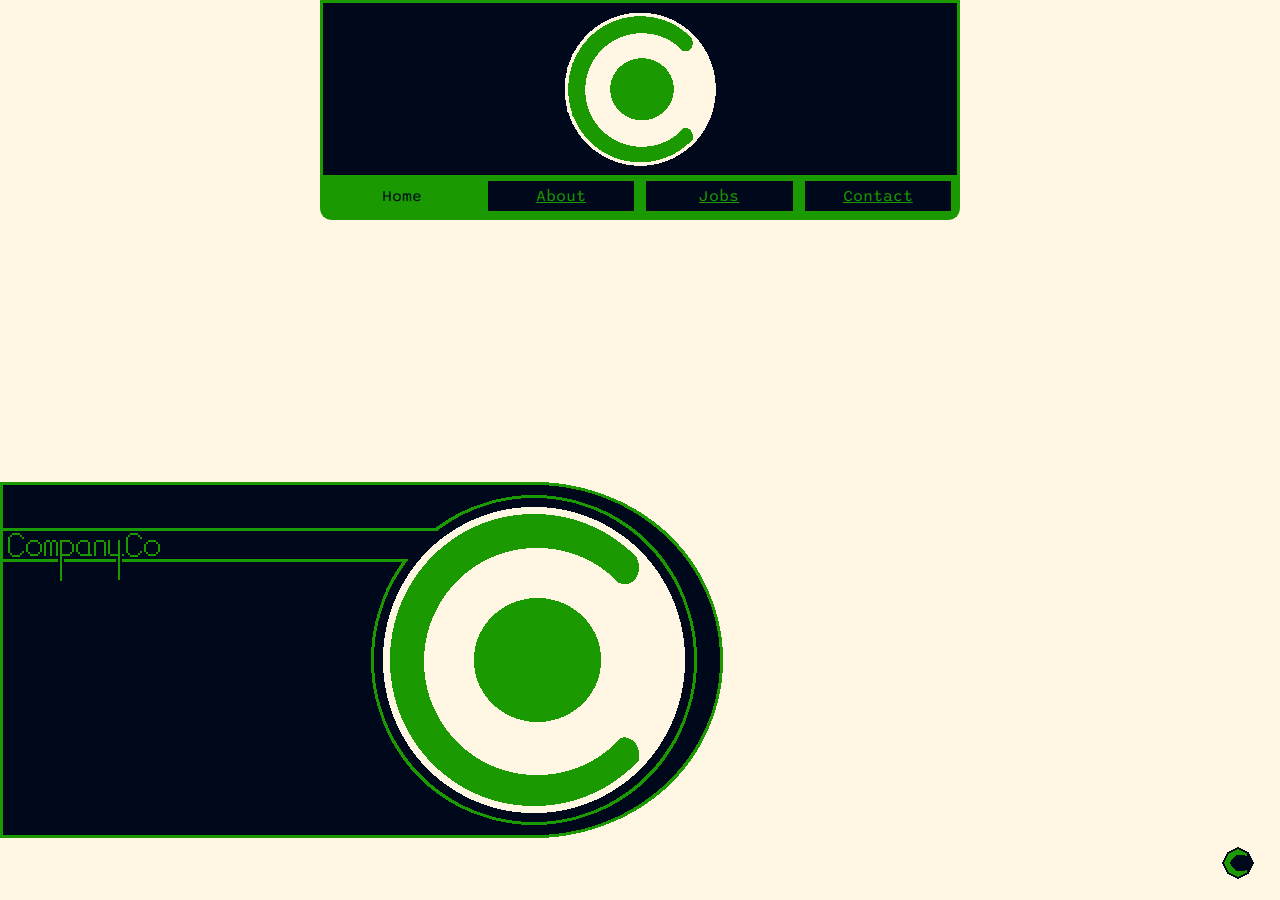
<file: index.html>
<!DOCTYPE html>
<html id="home">
<head>
  <title>Company.Co - Home</title>
  <link rel="icon" type="image/x-icon" href="docs/assets/Icons/Favicon.ico">
  <link id="light-theme" rel="stylesheet" href="docs/assets/Style/light.css">
  <link id="dark-theme" rel="stylesheet" href="docs/assets/Style/dark.css" disabled>
  <link rel="preconnect" href="https://fonts.googleapis.com">
  <link rel="preconnect" href="https://fonts.gstatic.com" crossorigin>
  <link href="https://fonts.googleapis.com/css2?family=Sono:wght@200..800&display=swap" rel="stylesheet">
  <script src="docs/assets/Scripts/Theme.js"></script>
  <script>
    window.onload = function() {
      // Check if the system theme is set to dark mode
      const prefersDarkMode = window.matchMedia("(prefers-color-scheme: dark)").matches;

      // If the system theme is set to dark mode, enable the dark theme
      if (prefersDarkMode) {
        toggleTheme();
      }

      // Existing code to handle theme changes based on user preference
      var theme = localStorage.getItem("theme");
      if (theme == "dark") {
        toggleTheme();
      }
    };
  </script>
</head>

<body>
  <div class="navbar">
    <ul style="border-radius: 0; border-bottom: none;">
      <li style="border: none;">
        <img src="docs/assets/Images/Logo/Logo-4.png" alt="Company.Co Logo">
      </li>
    </ul>
    <ul style="border-top: none;">
      <li>
        <p>Home</p>
      </li>
      <li>
        <a href="about/index.html">About</a>
      </li>
      <li>
        <a href="job/index.html">Jobs</a>
      </li>
      <li>
        <a href="contact/index.html">Contact</a>
      </li>
    </ul>
  </div>
  <img id="TitleImage" src="docs/assets/Images/Home/Home-Title-New-Light.png" alt="Home - Title _ It says Company.Co and has to logo next to it.">
  <button id="fixed-button" onclick="toggleTheme()">
    <img id="themeButtonImage" src="docs/assets/Images/Buttons/Theme-Dark.png" alt="Theme Button" style="display: flex; align-self: center;">
  </button>
</body>
</html>
</file>
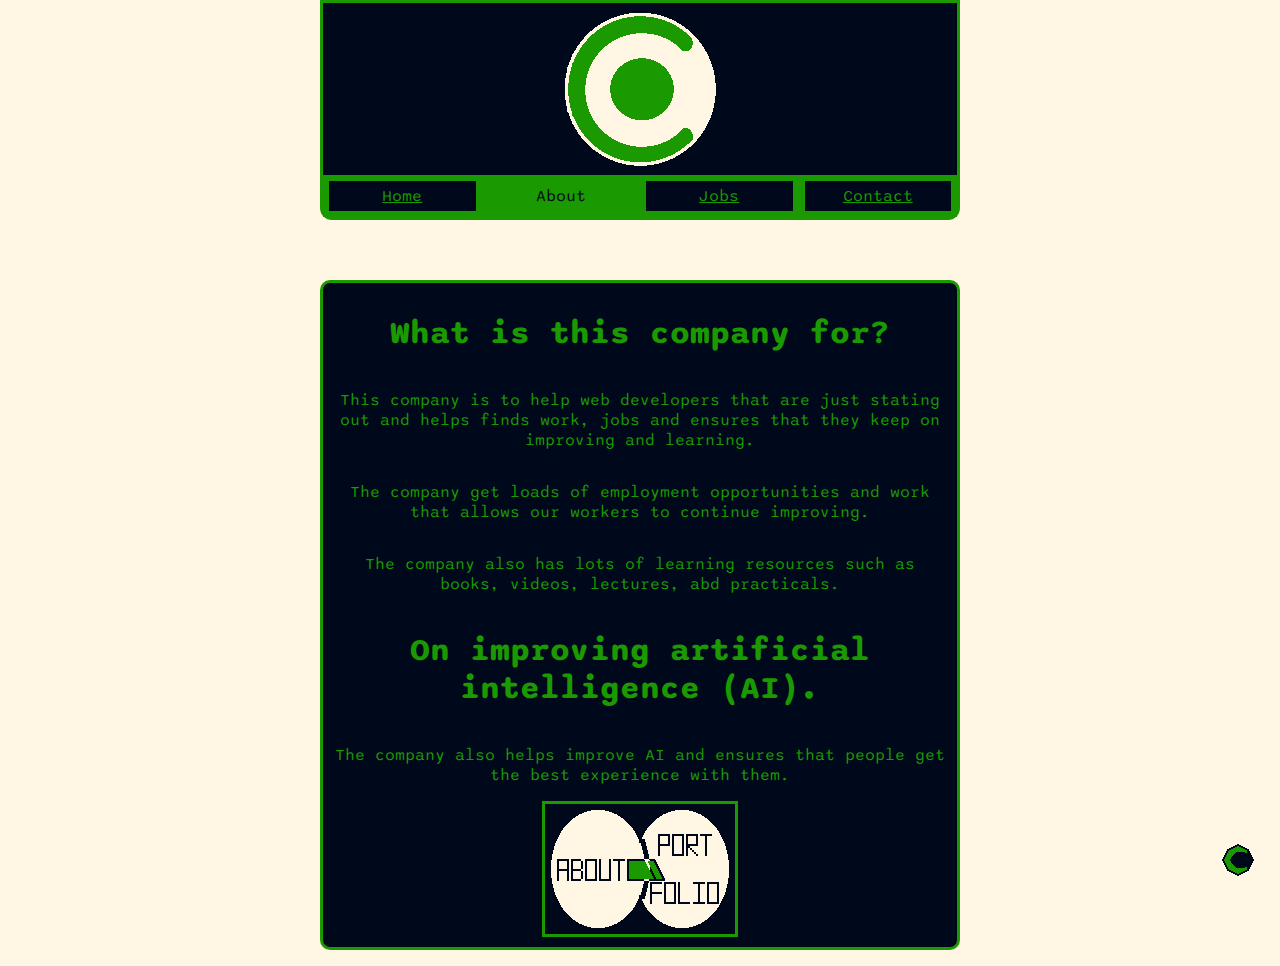
<file: about/index.html>
<!DOCTYPE html>
<html id="about">
<head>
  <title>Company.Co - About</title>
  <link rel="icon" type="image/x-icon" href="../docs/assets/Icons/Favicon.ico">
  <link id="light-theme" rel="stylesheet" href="../docs/assets/Style/light.css">
  <link id="dark-theme" rel="stylesheet" href="../docs/assets/Style/dark.css" disabled>
  <link rel="preconnect" href="https://fonts.googleapis.com">
  <link rel="preconnect" href="https://fonts.gstatic.com" crossorigin>
  <link href="https://fonts.googleapis.com/css2?family=Sono:wght@200..800&display=swap" rel="stylesheet">
  <script src="../docs/assets/Scripts/Theme.js"></script>
  <script>
    window.onload = function() {
      // Check if the system theme is set to dark mode
      const prefersDarkMode = window.matchMedia("(prefers-color-scheme: dark)").matches;

      // If the system theme is set to dark mode, enable the dark theme
      if (prefersDarkMode) {
        toggleTheme();
      }

      // Existing code to handle theme changes based on user preference
      var theme = localStorage.getItem("theme");
      if (theme == "dark") {
        toggleTheme();
      }
    };
  </script>
</head>
<body>
  <div class="navbar">
    <ul style="border-radius: 0; border-bottom: none;">
      <li style="border: none;">
        <img src="../docs/assets/Images/Logo/Logo-4.png" alt="Company.Co Logo">
      </li>
    </ul>
    <ul style="border-top: none;">
      <li>
        <a href="../index.html">Home</a>
      </li>
      <li>
        <p>About</p>
      </li>
      <li>
        <a href="../job/index.html">Jobs</a>
      </li>
      <li>
        <a href="../contact/index.html">Contact</a>
      </li>
    </ul>
  </div>
  <div class="about-block">
    <ul>
      <li><h1>What is this company for?</h1></li>
      <li><p>This company is to help web developers that are just stating out and helps finds work, jobs and ensures that they keep on improving and learning.</p></li>
      <li><p>The company get loads of employment opportunities and work that allows our workers to continue improving.</p></li>
      <li><p>The company also has lots of learning resources such as books, videos, lectures, abd practicals.</p></li>
      <li><h1>On improving artificial intelligence (AI).</h1></li>
      <li><p>The company also helps improve AI and ensures that people get the best experience with them.</p></li>
      <li>
        <a href="Portfolio/index.html"><img id="Portfolio-Button" src="../docs/assets/Images/Portfolio/Button/About-Portfolio.png" alt="Portfolio Button"></a>
      </li>
    </ul>
  </div>
  <button id="fixed-button" onclick="toggleTheme()">
    <img id="themeButtonImage" src="../docs/assets/Images/Buttons/Theme-Dark.png" alt="Theme Button">
  </button>
</body>
</html>
</file>
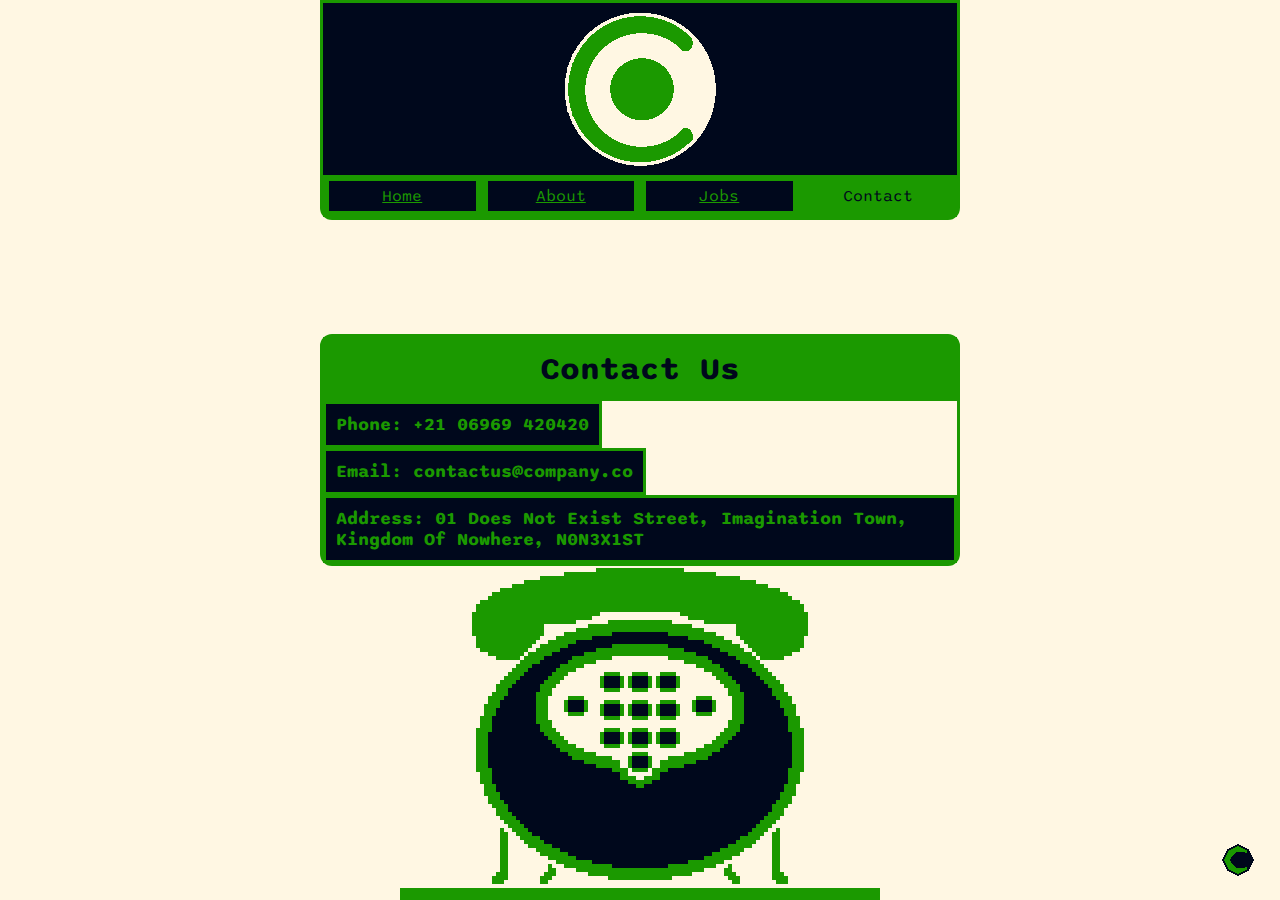
<file: contact/index.html>
<!DOCTYPE html>
<html id="contact">
<head>
  <title>Company.Co - Contact</title>
  <link rel="icon" type="image/x-icon" href="../docs/assets/Icons/Favicon.ico">
  <link id="light-theme" rel="stylesheet" href="../docs/assets/Style/light.css">
  <link id="dark-theme" rel="stylesheet" href="../docs/assets/Style/dark.css" disabled>
  <link rel="preconnect" href="https://fonts.googleapis.com">
  <link rel="preconnect" href="https://fonts.gstatic.com" crossorigin>
  <link href="https://fonts.googleapis.com/css2?family=Sono:wght@200..800&display=swap" rel="stylesheet">
  <script src="../docs/assets/Scripts/Theme.js"></script>
  <script>
    window.onload = function() {
      // Check if the system theme is set to dark mode
      const prefersDarkMode = window.matchMedia("(prefers-color-scheme: dark)").matches;

      // If the system theme is set to dark mode, enable the dark theme
      if (prefersDarkMode) {
        toggleTheme();
      }

      // Existing code to handle theme changes based on user preference
      var theme = localStorage.getItem("theme");
      if (theme == "dark") {
        toggleTheme();
      }
    };
  </script>
</head>

<body>
  <div class="navbar">
    <ul style="border-radius: 0; border-bottom: none;">
      <li style="border: none;">
        <img src="../docs/assets/Images/Logo/Logo-4.png" alt="Company.Co Logo">
      </li>
    </ul>
    <ul style="border-top: none;">
      <li>
        <a href="../index.html">Home</a>
      </li>
      <li>
        <a href="../about/index.html">About</a>
      </li>
      <li>
        <a href="../job/index.html">Jobs</a>
      </li>
      <li>
        <p>Contact</p>
      </li>
    </ul>
  </div>
  <div class="contact">
    <ul>
      <li>
        <h1>Contact Us</h1>
      </li>
      <li>
        <a>Phone: +21 06969 420420</a>
      </li>
      <li>
        <a>Email: contactus@company.co</a>
      </li>
      <li>
        <a>Address: 01 Does Not Exist Street, Imagination Town, Kingdom Of Nowhere, N0N3X1ST</a>
      </li>
    </ul>
  </div>
  <img id="phone" src="../docs/assets/Images/Contact/Phone-Light.png" style="position: absolute; bottom: 0; left: calc(50% - 240px); z-index: 2;">
  <button id="fixed-button" onclick="toggleTheme()" style="position: fixed; z-index: 1;">
    <img id="themeButtonImage" src="../docs/assets/Images/Buttons/Theme-Dark.png" alt="Theme Button">
  </button>
</body>
</html>
</file>
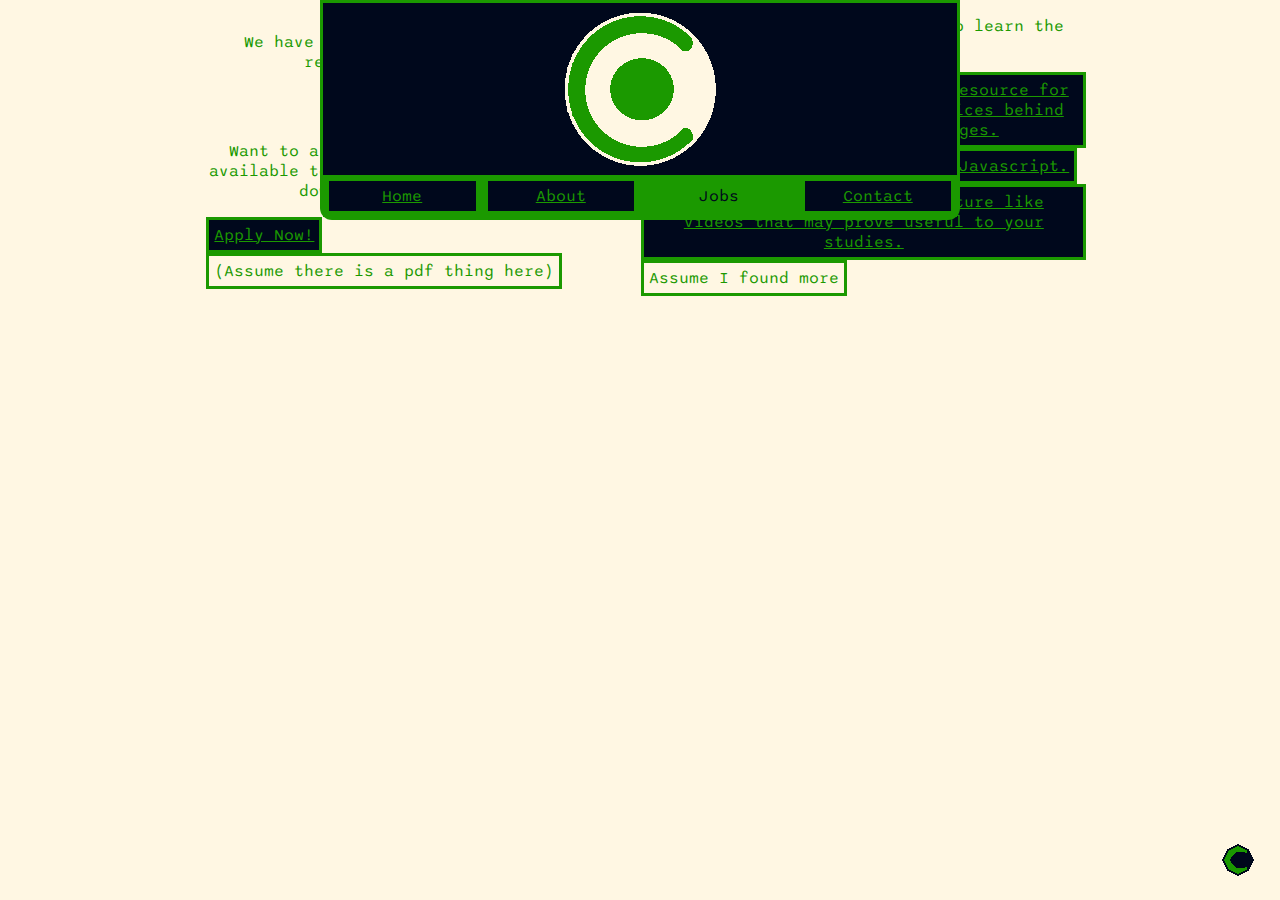
<file: job/index.html>
<!DOCTYPE html>
<html id="job">
<head>
  <title>Company.Co - Jobs</title>
  <link rel="icon" type="image/x-icon" href="../docs/assets/Icons/Favicon.ico">
  <link id="light-theme" rel="stylesheet" href="../docs/assets/Style/light.css">
  <link id="dark-theme" rel="stylesheet" href="../docs/assets/Style/dark.css" disabled>
  <link rel="preconnect" href="https://fonts.googleapis.com">
  <link rel="preconnect" href="https://fonts.gstatic.com" crossorigin>
  <link href="https://fonts.googleapis.com/css2?family=Sono:wght@200..800&display=swap" rel="stylesheet">
  <script src="../docs/assets/Scripts/Theme.js"></script>
  <script>
    window.onload = function() {
      var theme = localStorage.getItem("theme");
      if (theme == "dark") {
        toggleTheme();
      }
    };
  </script>
</head>

<body>
  <div class="navbar">
    <ul style="border-radius: 0; border-bottom: none;">
      <li style="border: none;">
        <img src="../docs/assets/Images/Logo/Logo-4.png" alt="Company.Co Logo">
      </li>
    </ul>
    <ul style="border-top: none;">
      <li>
        <a href="../index.html">Home</a>
      </li>
      <li>
        <a href="../about/index.html">About</a>
      </li>
      <li>
        <p>Jobs</p>
      </li>
      <li>
        <a href="../contact/index.html">Contact</a>
      </li>
    </ul>
  </div>
  <div class="job">
    <ul>
      <li>
        <h1>Jobs</h1>
        <p>We have a lot of jobs available! All related to the Internet!</p>
        <h2>Applying</h2>
        <p>Want to apply? Our job application form available to fill out online or manually by  downloading the PDF form.</p>
        <a href="apply/index.html">Apply Now!</a>
        <a>(Assume there is a pdf thing here)</a>
      </li>
    </ul>
      <li>
        <h1>Helpful Resources</h1>
        <p>Here are some reources to help learn the skils:</p>
        <a href="https://www.w3schools.com/">They are an amazing learning resource for learning the syntax and practices behind many programming languages.</a>
        <a href="https://www.theodinproject.com/">Useful for learning to code in Javascript.</a>
        <a href="https://www.freecodecamp.org/news/">Free code camp has long lecture like videos that may prove useful to your studies.</a>
        <a>Assume I found more</a>
      </li>
    <ul>

    </ul>
  </div>
  <button id="fixed-button" onclick="toggleTheme()">
    <img id="themeButtonImage" src="../docs/assets/Images/Buttons/Theme-Dark.png" alt="Theme Button">
  </button>
</body>
</html>
</file>
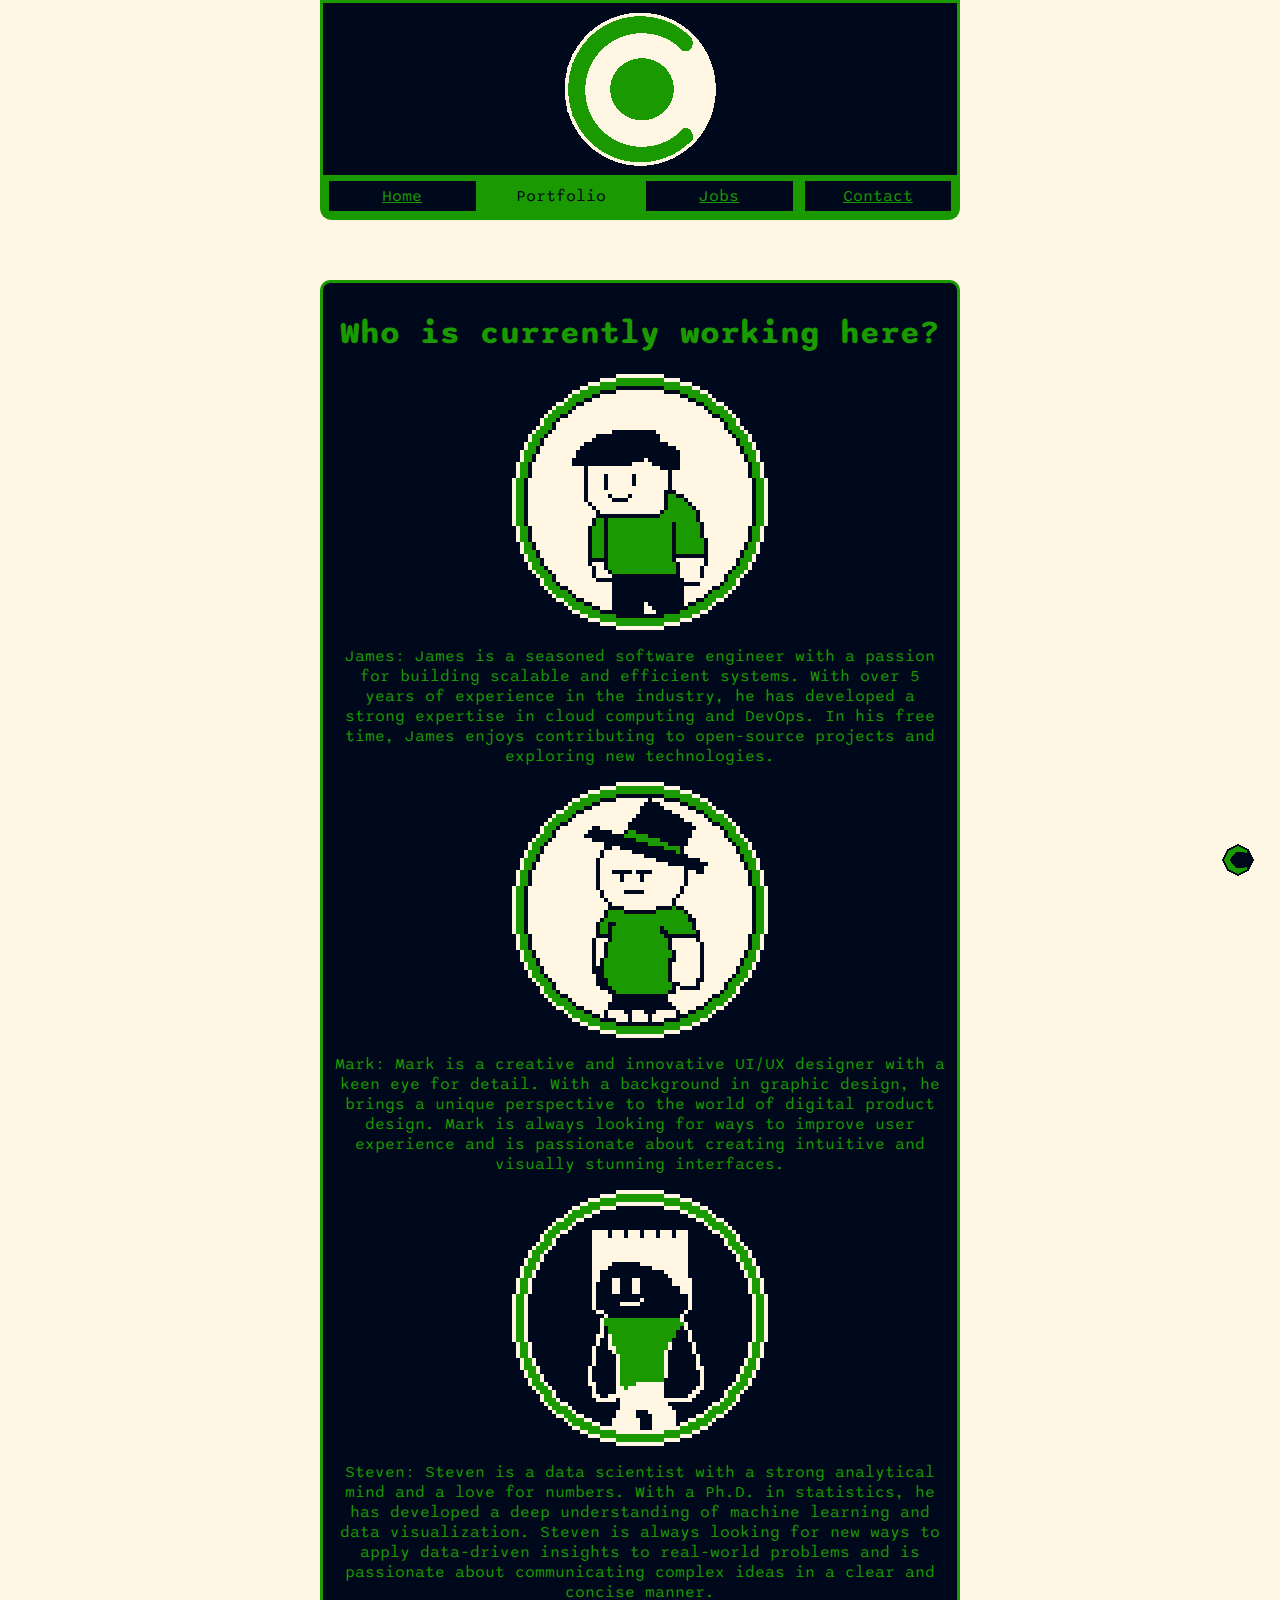
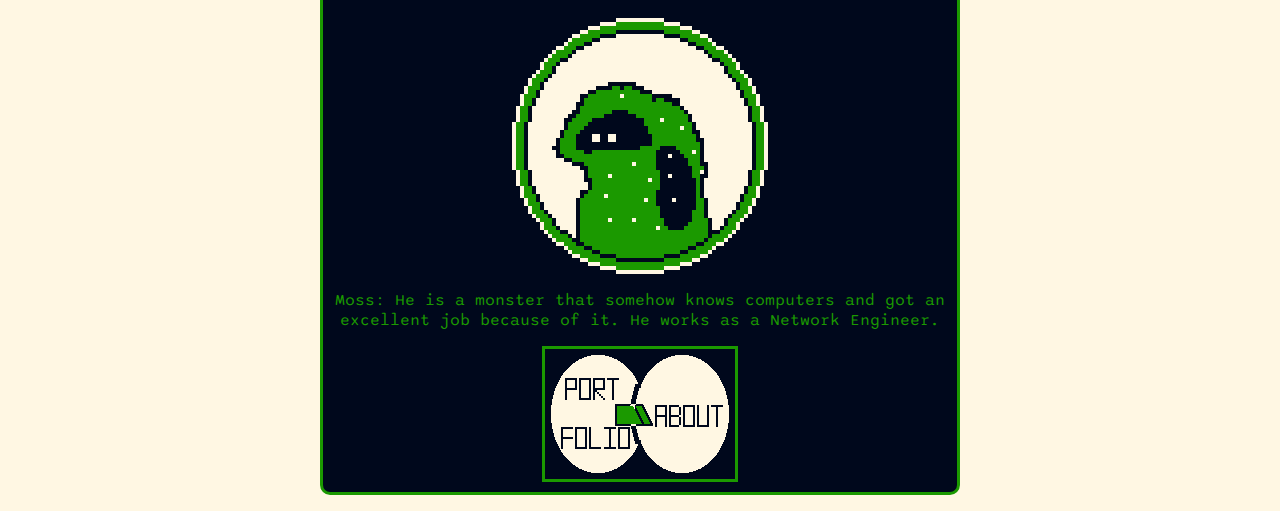
<file: about/Portfolio/index.html>
<!DOCTYPE html>
<html id="portfolio">
<head>
  <title>Company.Co - Portfolio</title>
  <link rel="icon" type="image/x-icon" href="../../docs/assets/Icons/Favicon.ico">
  <link id="light-theme" rel="stylesheet" href="../../docs/assets/Style/light.css">
  <link id="dark-theme" rel="stylesheet" href="../../docs/assets/Style/dark.css" disabled>
  <link rel="preconnect" href="https://fonts.googleapis.com">
  <link rel="preconnect" href="https://fonts.gstatic.com" crossorigin>
  <link href="https://fonts.googleapis.com/css2?family=Sono:wght@200..800&display=swap" rel="stylesheet">
</head>

<body>
  <div class="navbar">
    <ul style="border-radius: 0; border-bottom: none;">
      <li style="border: none;">
        <img src="../../docs/assets/Images/Logo/Logo-4.png" alt="Company.Co Logo">
      </li>
    </ul>
    <ul style="border-top: none;">
      <li>
        <a href="../../index.html">Home</a>
      </li>
      <li>
        <p>Portfolio</p>
      </li>
      <li>
        <a href="../../job/index.html">Jobs</a>
      </li>
      <li>
        <a href="../../contact/index.html">Contact</a>
      </li>
    </ul>
  </div>
  <div class="about-block">
    <ul>
      <li><h1>Who is currently working here?</h1></li>
      <li>
        <img id="Employee1" src="../../docs/assets/Images/Portfolio/Employee-1-Dark.png" alt="James' Photo">
        <p>James:
          James is a seasoned software engineer with a passion for building scalable and efficient systems. With over 5 years of experience in the industry, he has developed a strong expertise in cloud computing and DevOps. In his free time, James enjoys contributing to open-source projects and exploring new technologies.</p>
      </li>
      <li>
        <img id="Employee2" src="../../docs/assets/Images/Portfolio/Employee-2-Dark.png" alt="Mark's Photo">
        <p>Mark:
          Mark is a creative and innovative UI/UX designer with a keen eye for detail. With a background in graphic design, he brings a unique perspective to the world of digital product design. Mark is always looking for ways to improve user experience and is passionate about creating intuitive and visually stunning interfaces.</p>
      </li>
      <li>
        <img id="Employee3" src="../../docs/assets/Images/Portfolio/Employee-3-Dark.png" alt="Steven's Photo">
        <p>Steven:
          Steven is a data scientist with a strong analytical mind and a love for numbers. With a Ph.D. in statistics, he has developed a deep understanding of machine learning and data visualization. Steven is always looking for new ways to apply data-driven insights to real-world problems and is passionate about communicating complex ideas in a clear and concise manner.</p>
      </li>
      <li>
        <img id="Employee4" src="../../docs/assets/Images/Portfolio/Employee-4-Dark.png" alt="Moss' Photo">
        <p>Moss: He is a monster that somehow knows computers and got an excellent job because of it. He works as a Network Engineer.</p>
      </li>
      <li>
        <a href="../index.html"><img id="Portfolio-Button" src="../../docs/assets/Images/Portfolio/Button/Portfolio-About.png" alt="About Button"></a>
      </li>
    </ul>
  </div>
  <button id="fixed-button" onclick="toggleTheme()">
    <img id="themeButtonImage" src="../../docs/assets/Images/Buttons/Theme-Dark.png" alt="Theme Button">
  </button>
</body>
<footer>
  <script src="../../docs/assets/Scripts/Theme.js"></script>
  <script>
    window.onload = function() {
      // Check if the system theme is set to dark mode
      const prefersDarkMode = window.matchMedia("(prefers-color-scheme: dark)").matches;

      // If the system theme is set to dark mode, enable the dark theme
      if (prefersDarkMode) {
        toggleTheme();
      }

      // Existing code to handle theme changes based on user preference
      var theme = localStorage.getItem("theme");
      if (theme == "dark") {
        toggleTheme();
      }
    };
  </script>
</footer>
</html>
</file>
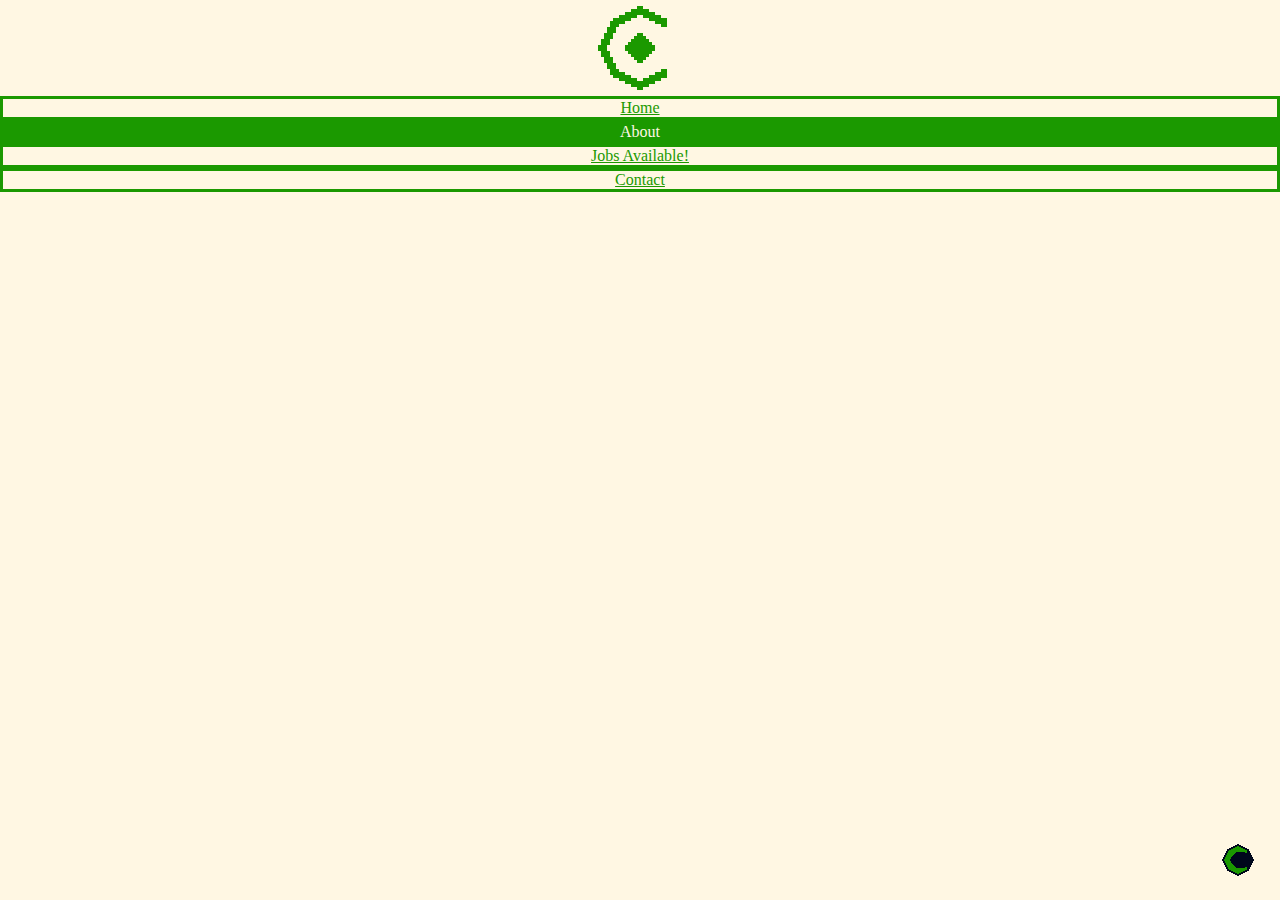
<file: Pages/about/index.html>
<!DOCTYPE html>
<html>

<head>
  <title>Company.Co - About</title>
  <link rel="icon" type="image/x-icon" href="..\..\Assets\Icons\Favicon.ico">
  <link id="light-theme" rel="stylesheet" href="..\..\Assets\Style\light.css">
  <link id="dark-theme" rel="stylesheet" href="..\..\Assets\Style\dark.css" disabled>
  <script src="..\..\Assets/Scripts/Theme.js"></script>
  <script>
    window.onload = function() {
      var theme = localStorage.getItem("theme");
      if (theme == "dark") {
        toggleTheme();
      }
    };
  </script>
</head>

<body>
  <div class="navbar">
    <ul>
      <li>
        <img src="..\..\Assets\Images\Logo\Logo-3.png" alt="Company.Co Logo">
      </li>
      <li>
        <a href="..\home\index.html">Home</a>
      </li>
      <li>
        <p>About</p>
      </li>
      <li>
        <a href="..\job\index.html">Jobs Available!</a>
      </li>
      <li>
        <a href="..\contact\index.html">Contact</a>
      </li>
    </ul>
  </div>
  <button id="fixed-button" onclick="toggleTheme()">
    <img id="themeButtonImage" src="..\..\Assets\Images\Buttons\Theme-Dark.png" alt="Theme Button">
  </button>
</body>

</html>
</file>
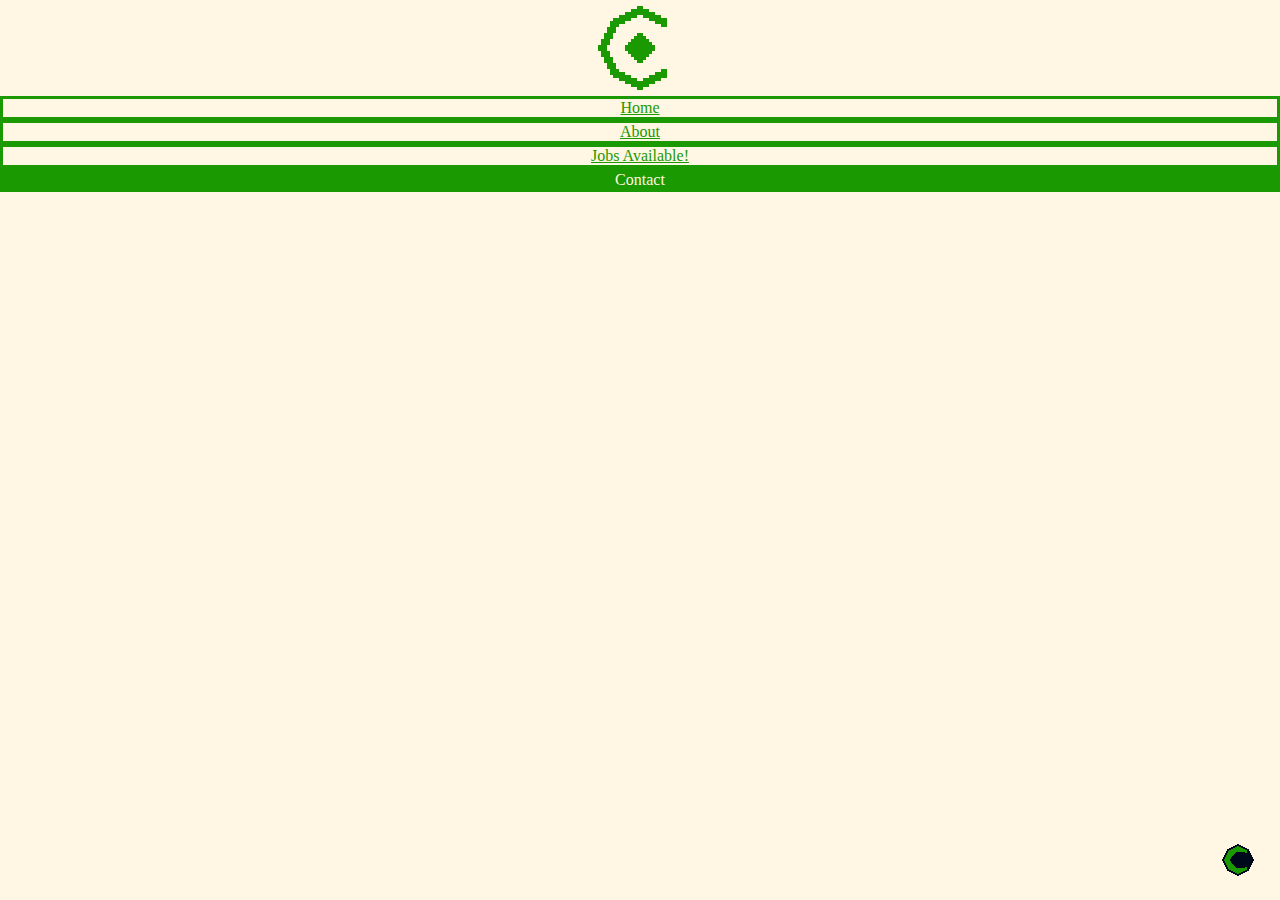
<file: Pages/contact/index.html>
<!DOCTYPE html>
<html>

<head>
  <title>Company.Co - Contact</title>
  <link rel="icon" type="image/x-icon" href="..\..\Assets\Icons\Favicon.ico">
  <link id="light-theme" rel="stylesheet" href="..\..\Assets\Style\light.css">
  <link id="dark-theme" rel="stylesheet" href="..\..\Assets\Style\dark.css" disabled>
  <script src="..\..\Assets/Scripts/Theme.js"></script>
  <script>
    window.onload = function() {
      var theme = localStorage.getItem("theme");
      if (theme == "dark") {
        toggleTheme();
      }
    };
  </script>
</head>

<body>
  <div class="navbar">
    <ul>
      <li>
        <img src="..\..\Assets\Images\Logo\Logo-3.png" alt="Company.Co Logo">
      </li>
      <li>
        <a href="..\home\index.html">Home</a>
      </li>
      <li>
        <a href="..\about\index.html">About</a>
      </li>
      <li>
        <a href="..\job\index.html">Jobs Available!</a>
      </li>
      <li>
        <p>Contact</p>
      </li>
    </ul>
  </div>
  <button id="fixed-button" onclick="toggleTheme()">
    <img id="themeButtonImage" src="..\..\Assets\Images\Buttons\Theme-Dark.png" alt="Theme Button">
  </button>
</body>

</html>
</file>
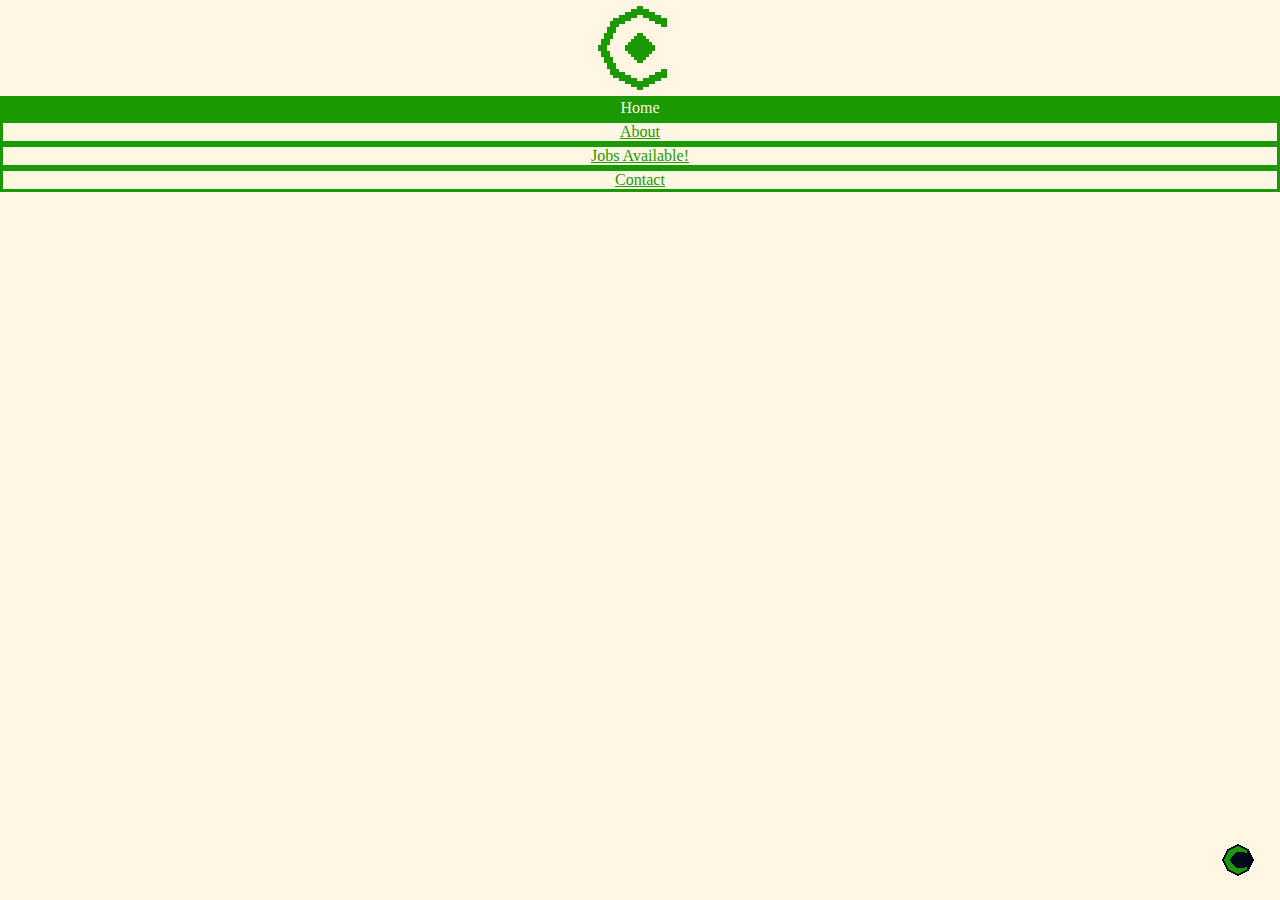
<file: Pages/home/index.html>
<!DOCTYPE html>
<html>

<head>
  <title>Company.Co - Home</title>
  <link rel="icon" type="image/x-icon" href="..\..\Assets\Icons\Favicon.ico">
  <link id="light-theme" rel="stylesheet" href="..\..\Assets\Style\light.css">
  <link id="dark-theme" rel="stylesheet" href="..\..\Assets\Style\dark.css" disabled>
  <script src="..\..\Assets/Scripts/Theme.js"></script>
  <script>
    window.onload = function() {
      var theme = localStorage.getItem("theme");
      if (theme == "dark") {
        toggleTheme();
      }
    };
  </script>
</head>

<body>
  <div class="navbar">
    <ul>
      <li>
        <img src="..\..\Assets\Images\Logo\Logo-3.png" alt="Company.Co Logo" />
      </li>
      <li>
        <p>Home</p>
      </li>
      <li>
        <a href="..\about\index.html">About</a>
      </li>
      <li>
        <a href="..\job\index.html">Jobs Available!</a>
      </li>
      <li>
        <a href="..\contact\index.html">Contact</a>
      </li>
    </ul>
  </div>
  <button id="fixed-button" onclick="toggleTheme()">
    <img id="themeButtonImage" src="..\..\Assets\Images\Buttons\Theme-Dark.png" alt="Theme Button">
  </button>
</body>

</html>
</file>
<file: docs/assets/Style/light.css>
body {
  background-color: #fff7e3;
  color: #1b9900;
  padding: 0;
  margin: 0;
  font-family: "Sono", monospace;
  overflow-y: auto;
}

a {
  display: flex;
  padding: 5px;
  margin: 0;
  justify-content: center;
  width: fit-content;
  border: solid;
  border-color: #1b9900;
}

a:link {
  background-color: #00081c;
  color: #1b9900;
}

a:visited {
  background-color: #00081c;
  color: #1b9900;
}

a:hover {
  background-color: #1b9900;
  color: #00081c;
}

.navbar {
  justify-content: center;
  text-align: center;
  position: fixed;
  z-index: 1;
  width: 100%;
}

.navbar ul {
  background-color: #00081c;
  list-style-type: none;
  padding: 0;
  margin: 0;
  width: auto;
  display: flex;
  justify-content: center;
  align-items: center;
  text-align: center;
  margin-left: 25%;
  margin-right: 25%;
  border: solid;
  border-bottom-left-radius: 12px;
  border-bottom-right-radius: 12px;
}

.navbar ul li {
  border: solid;
  border-color: #1b9900;
  padding: 0;
  margin: 0;
  display: flex;
  justify-content: center;
  align-items: center;
  width: 100%;
}

.navbar ul li img {
  display: flex;
  margin: 0 auto;
  padding: 5px;
}

.navbar ul li p {
  background-color: #1b9900;
  color: #00081c;
  border: solid;
  border-color: #1b9900;
  display: flex;
  justify-content: center;
  padding: 5px;
  margin: 0;
  width: 100%;
}

.navbar ul li a {
  display: flex;
  padding: 5px;
  margin: 0;
  justify-content: center;
  width: 100%;
  border: solid;
  border-color: #1b9900;
}

.navbar ul li a:link {
  background-color: #00081c;
  color: #1b9900;
}

.navbar ul li a:visited {
  background-color: #00081c;
  color: #1b9900;
}

.navbar ul li a:hover {
  background-color: #1b9900;
  color: #00081c;
}

.about-block {
  display: flex;
  width: 100%;
  height: calc(720px + 50%);
  position: relative;
  z-index: 0;
  align-self: center;
  vertical-align: middle;
}

.about-block ul {
  display: flex;
  position: relative;
  z-index: 0;
  align-self: center;
  vertical-align: middle;
  list-style-type: none;
  flex-direction: column;
  background-color: #00081c;
  color: #1b9900;
  border: solid;
  border-radius: 10px;
  border-color: #1b9900;
  padding: 10px;
  margin-left: 25%;
  margin-right: 25%;
  margin-top: 280px;
}

.about-block li {
  display: flex;
  position: relative;
  align-self: center;
  justify-content: center;
  vertical-align: middle;
  flex-direction: column;
}

.about-block ul li h1 {
  display: flex;
  position: relative;
  align-self: center;
  justify-content: center;
  vertical-align: middle;
  text-align: center;
}

.about-block ul li p {
  display: flex;
  position: relative;
  justify-content: center;
  align-self: center;
  vertical-align: middle;
  text-align: center;
}

.about-block li img {
  display: block;
  align-self: center;
}

.contact {
  position: absolute;
  top: 50%;
  left: 50%;
  transform: translate(-50%, -50%);
}

.contact ul {
  list-style-type: none;
  display: flexbox;
  width: fit-content;
  height: fit-content;
  justify-content: center;
  padding: 0;
  margin: 0;
  color: #1b9900;
  border: solid;
  border-color: #1b9900;
  border-radius: 12px;
}

.contact ul li{
  list-style-type: none;
  display: flexbox;
  justify-content: center;
  padding: 0;
  margin: 0;
}

.contact ul li a {
  background-color: #00081c;
  color: #1b9900;
  border: solid;
  border-color: #1b9900;
  font-size: large;
  font-weight: bold;
  display: flex;
  justify-content: center;
  padding: 10px;
  margin: 0;
}

.contact ul li h1 {
  background-color: #1b9900;
  color: #00081c;
  border: solid;
  border-color: #1b9900;
  font-size: xx-large;
  font-weight: bolder;
  display: flex;
  justify-content: center;
  padding: 10px;
  margin: 0;
}

.job {
  display: flex;
  align-self: center;
  position: absolute;
  z-index: 0;
  margin-top: 240px;
  margin-left: 13%;
  text-align: center;
  width: 75%;
}

.job ul {
  list-style-type: none;
}

.job ul li {
  list-style-type: none;
}

.job ul li a {
  text-align: center;
}

img[alt="Home - Title _ It says Company.Co and has to logo next to it."] {
  position: fixed;
  bottom: 60px;
  left: 0;
}

button:after {
  display: none !important;
}

#fixed-button {
  position: fixed;
  bottom: 20px;
  right: 20px;
}

button {
  background-color: #fff7e3;
  border: none;
}

.sono-MyFont {
  font-family: "Sono", monospace;
  font-optical-sizing: auto;
  font-weight: 400;
  font-style: normal;
  font-variation-settings:
    "MONO" 1;
}
</file>
<file: docs/assets/Style/dark.css>
body {
  background-color: #00081c;
  color: #1b9900;
  padding: 0;
  margin: 0;
  font-family: "Sono", monospace;
  overflow-y: auto;
}

a {
    display: flex;
    padding: 5px;
    margin: 0;
    justify-content: center;
    width: fit-content;
    border: solid;
    border-color: #1b9900;
}
  
a:link {
    background-color: #fff7e3;
    color: #1b9900;
}
  
a:visited {
    background-color: #fff7e3;
    color: #1b9900;
}
  
a:hover {
    background-color: #1b9900;
    color: #fff7e3;
}


.navbar {
  justify-content: center;
  text-align: center;
  position: fixed;
  z-index: 1;
  width: 100%;
}

.navbar ul {
  background-color: #fff7e3;
  list-style-type: none;
  padding: 0;
  margin: 0;
  width: auto;
  display: flex;
  justify-content: center;
  align-items: center;
  text-align: center;
  margin-left: 25%;
  margin-right: 25%;
  border: solid;
  border-bottom-left-radius: 12px;
  border-bottom-right-radius: 12px;
}

.navbar ul li {
  border: solid;
  border-color: #1b9900;
  padding: 0;
  margin: 0;
  display: flex;
  justify-content: center;
  align-items: center;
  width: 100%;
}

.navbar ul li img {
  display: flex;
  margin: 0 auto;
  padding: 5px;
}

.navbar ul li p {
  background-color: #1b9900;
  color: #fff7e3;
  border: solid;
  border-color: #1b9900;
  display: flex;
  justify-content: center;
  padding: 5px;
  margin: 0;
  width: 100%;
}

.navbar ul li a {
  display: flex;
  padding: 5px;
  margin: 0;
  justify-content: center;
  width: 100%;
  border: solid;
  border-color: #1b9900;
}

.navbar ul li a:link {
  background-color: #fff7e3;
  color: #1b9900;
}

.navbar ul li a:visited {
  background-color: #fff7e3;
  color: #1b9900;
}

.navbar ul li a:hover {
  background-color: #1b9900;
  color: #fff7e3;
}

.about-block {
  display: flex;
  width: 100%;
  height: calc(720px + 50%);
  position: relative;
  z-index: 0;
  align-self: center;
  vertical-align: middle;
}

.about-block ul {
  display: flex;
  position: relative;
  z-index: 0;
  align-self: center;
  vertical-align: middle;
  list-style-type: none;
  flex-direction: column;
  background-color: #fff7e3;
  color: #1b9900;
  border: solid;
  border-radius: 10px;
  border-color: #1b9900;
  padding: 10px;
  margin-left: 25%;
  margin-right: 25%;
  margin-top: 280px;
}

.about-block li {
  display: flex;
  position: relative;
  align-self: center;
  justify-content: center;
  vertical-align: middle;
  flex-direction: column;
}

.about-block ul li h1 {
  display: flex;
  position: relative;
  align-self: center;
  justify-content: center;
  vertical-align: middle;
  text-align: center;
}

.about-block ul li p {
  display: flex;
  position: relative;
  justify-content: center;
  align-self: center;
  vertical-align: middle;
  text-align: center;
}

.about-block li img {
  display: block;
  align-self: center;
}

.contact {
  position: absolute;
  top: 50%;
  left: 50%;
  transform: translate(-50%, -50%);
}

.contact ul {
  list-style-type: none;
  display: flexbox;
  width: fit-content;
  height: fit-content;
  justify-content: center;
  padding: 0;
  margin: 0;
  color: #1b9900;
  border: solid;
  border-color: #1b9900;
  border-radius: 12px;
}

.contact ul li{
  list-style-type: none;
  display: flexbox;
  justify-content: center;
  padding: 0;
  margin: 0;
}

.contact ul li a {
  background-color: #fff7e3;
  color: #1b9900;
  border: solid;
  border-color: #1b9900;
  font-size: large;
  font-weight: bold;
  display: flex;
  justify-content: center;
  padding: 10px;
  margin: 0;
}

.contact ul li h1 {
  background-color: #1b9900;
  color: #fff7e3;
  border: solid;
  border-color: #1b9900;
  font-size: xx-large;
  font-weight: bolder;
  display: flex;
  justify-content: center;
  padding: 10px;
  margin: 0;
}

.job {
  display: flex;
  align-self: center;
  position: absolute;
  z-index: 0;
  margin-top: 240px;
  margin-left: 13%;
  text-align: center;
  width: 75%;
}

.job ul {
  list-style-type: none;
}

.job ul li {
  list-style-type: none;
}

.job ul li a {
  text-align: center;
}

img[alt="Home - Title _ It says Company.Co and has to logo next to it."] {
  position: fixed;
  bottom: 60px;
  left: 0;
}

button:after {
  display: none !important;
}

#fixed-button {
  position: fixed;
  bottom: 20px;
  right: 20px;
}

button {
  background-color: #00081c;
  border: none;
}

.sono-MyFont {
  font-family: "Sono", monospace;
  font-optical-sizing: auto;
  font-weight: 400;
  font-style: normal;
  font-variation-settings:
    "MONO" 1;
}
</file>
